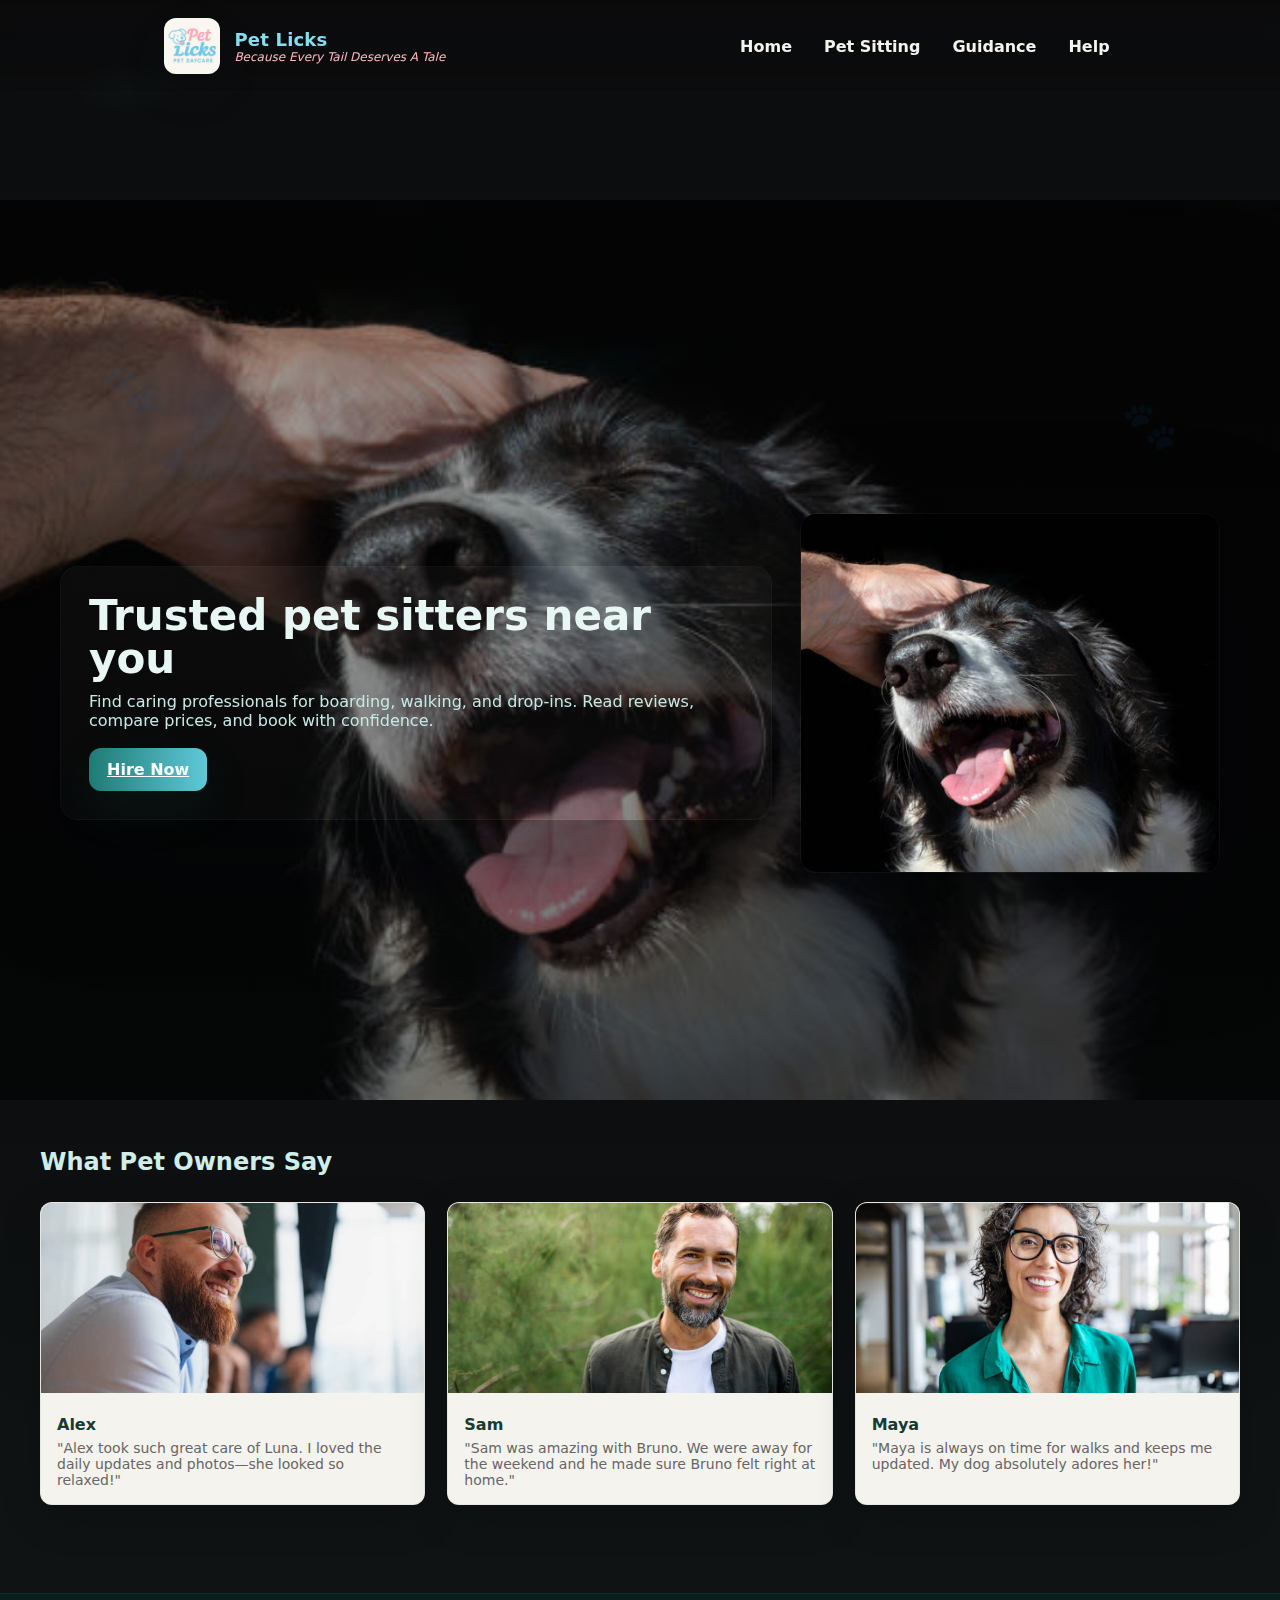
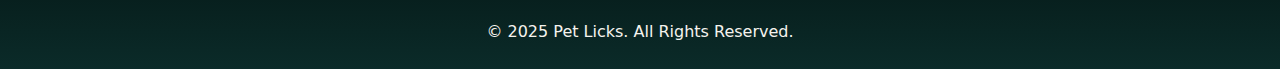
<file: index.html>
<!DOCTYPE html>
<html lang="en">
  <head>
    <meta charset="utf-8" />
    <meta name="viewport" content="width=device-width,initial-scale=1" />
    <title>Pet Licks - Home</title>
    <link rel="stylesheet" href="style.css" />
  </head>
  <body>
    <header class="site-header">
      <div class="brand container">
        <div class="logo floating">
          <img src="Assets/logo.jpg" alt="Pet Licks logo" />
        </div>
        <div>
          <div class="site-name">Pet Licks</div>
          <div class="tagline">Because Every Tail Deserves A Tale</div>
        </div>
      </div>

      <nav class="main-nav container" aria-label="Main navigation">
        <a href="index.html">Home</a>
        <a href="petsitting.html">Pet Sitting</a>
        <a href="guidance.html">Guidance</a>
        <a href="help.html">Help</a>
        
      </nav>
    </header>

    <main>
      <section class="hero" style="background-image: url('Assets/dog1.jpg')">
        <div class="hero-inner container">
          <div class="hero-panel">
            <h1 class="hero-title">Trusted pet sitters near you</h1>
            <p class="hero-sub">
              Find caring professionals for boarding, walking, and drop-ins.
              Read reviews, compare prices, and book with confidence.
            </p>
            <a href="hire.html" class="btn glow">Hire Now</a>
          </div>

          <div class="hero-visual">
            <img
              src="Assets/dog1.jpg"
              alt="Happy dog"
              style="
                width: 100%;
                height: 100%;
                object-fit: cover;
                display: block;
              "
            />
          </div>
        </div>

        <div class="paw p1">🐾</div>
        <div class="paw p2">🐾</div>
      </section>

      <section class="container" style="padding: 48px 0">
        <h2 style="color: #cfeeea; margin-bottom: 16px">What Pet Owners Say</h2>
        <div class="cards">
          <article class="card">
            <img src="Assets/man1.jpg" alt="Alex and pet" />
            <div class="card-body">
              <h4>Alex</h4>
              <p>
                "Alex took such great care of Luna. I loved the daily updates
                and photos—she looked so relaxed!"
              </p>
            </div>
          </article>

          <article class="card">
            <img src="Assets/man2.jpg" alt="Sam and pet" />
            <div class="card-body">
              <h4>Sam</h4>
              <p>
                "Sam was amazing with Bruno. We were away for the weekend and he
                made sure Bruno felt right at home."
              </p>
            </div>
          </article>

          <article class="card">
            <img src="Assets/women.jpg" alt="Maya and pet" />
            <div class="card-body">
              <h4>Maya</h4>
              <p>
                "Maya is always on time for walks and keeps me updated. My dog
                absolutely adores her!"
              </p>
            </div>
          </article>
        </div>
      </section>
    </main>

    <footer>
      <div class="container">
        <p>&copy; 2025 Pet Licks. All Rights Reserved.</p>
      </div>
    </footer>
  </body>
</html>
</file>
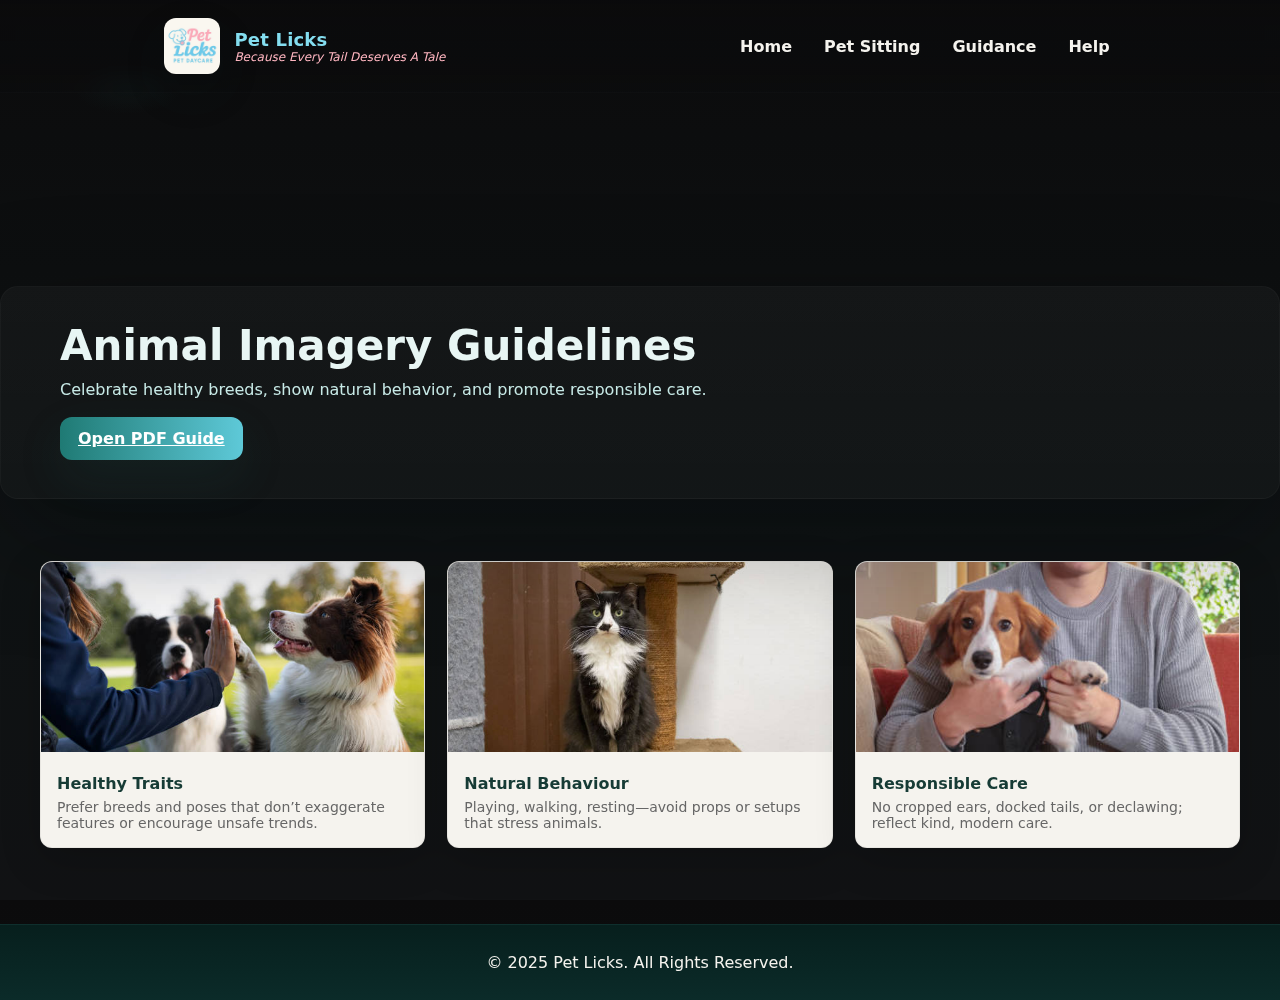
<file: guidance.html>
<!DOCTYPE html>
<html lang="en">
  <head>
    <meta charset="utf-8" />
    <meta name="viewport" content="width=device-width,initial-scale=1" />
    <title>Pet Licks - Guidance</title>
    <link rel="stylesheet" href="style.css" />
  </head>
  <body>
    <header class="site-header">
      <div class="brand container">
        <div class="logo floating">
          <img src="Assets/logo.jpg" alt="logo" />
        </div>
        <div>
          <div class="site-name">Pet Licks</div>
          <div class="tagline">Because Every Tail Deserves A Tale</div>
        </div>
      </div>

      <nav class="main-nav container">
        <a href="index.html">Home</a>
        <a href="petsitting.html">Pet Sitting</a>
        <a href="guidance.html">Guidance</a>
        <a href="help.html">Help</a>
      </nav>
    </header>

    <main>
      <section class="hero-panel" style="margin-top: 86px; padding: 38px 20px">
        <div class="container">
          <h2 class="hero-title" style="color: #e8f6f4">
            Animal Imagery Guidelines
          </h2>
          <p class="hero-sub" style="color: #c7e9e6">
            Celebrate healthy breeds, show natural behavior, and promote
            responsible care.
          </p>
          <p style="margin-top: 14px">
            <a class="btn" href="pdfs/guide.pdf" target="_blank"
              >Open PDF Guide</a
            >
          </p>
        </div>
      </section>

      <section class="container" style="padding: 36px 0">
        <div class="cards">
          <article class="card">
            <img src="Assets/dog2.jpg" alt="Healthy traits" />
            <div class="card-body">
              <h4>Healthy Traits</h4>
              <p>
                Prefer breeds and poses that don’t exaggerate features or
                encourage unsafe trends.
              </p>
            </div>
          </article>

          <article class="card">
            <img src="Assets/cat1.jpg" alt="Natural behavior" />
            <div class="card-body">
              <h4>Natural Behaviour</h4>
              <p>
                Playing, walking, resting—avoid props or setups that stress
                animals.
              </p>
            </div>
          </article>

          <article class="card">
            <img src="Assets/dog3.jpg" alt="Responsible care" />
            <div class="card-body">
              <h4>Responsible Care</h4>
              <p>
                No cropped ears, docked tails, or declawing; reflect kind,
                modern care.
              </p>
            </div>
          </article>
        </div>
      </section>
    </main>

    <footer>
      <div class="container">
        <p>&copy; 2025 Pet Licks. All Rights Reserved.</p>
      </div>
    </footer>
  </body>
</html>
</file>
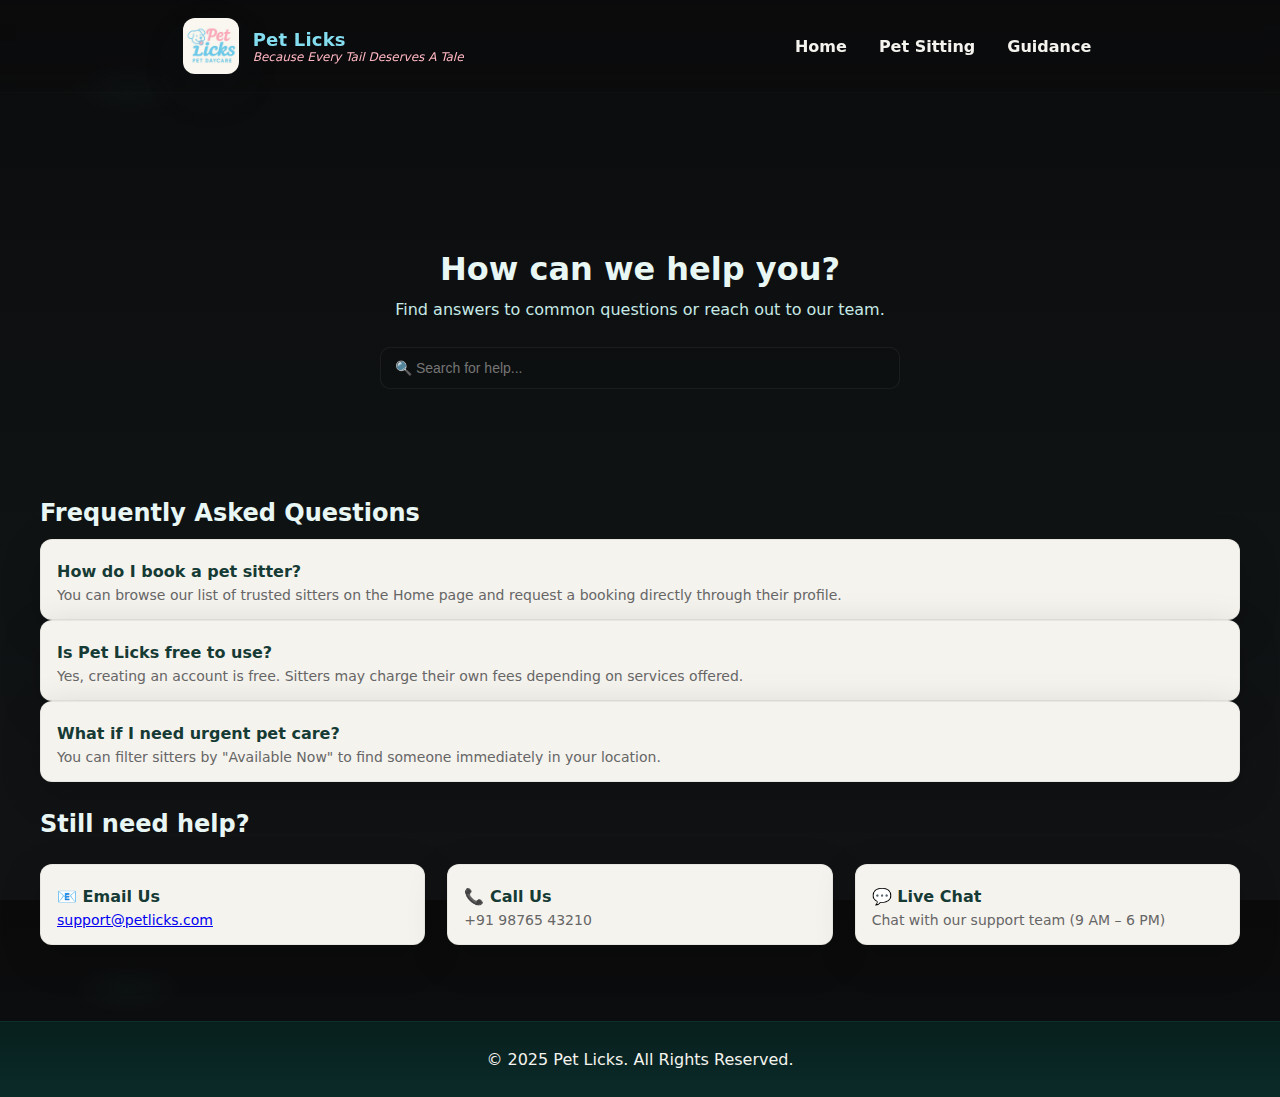
<file: help.html>
<!DOCTYPE html>
<html lang="en">
  <head>
    <meta charset="utf-8" />
    <meta name="viewport" content="width=device-width,initial-scale=1" />
    <title>Pet Licks - Help Center</title>
    <link rel="stylesheet" href="style.css" />

    <style>
      /* Fix for header overlap */
      body {
        padding-top: 86px;
      }
      
      /* Remove the inline margin from help-hero */
      .help-hero {
        margin-top: 0 !important;
      }
    </style>
  </head>
  
  <body>
    <header class="site-header">
      <div class="brand container">
        <div class="logo floating">
          <img src="Assets/logo.jpg" alt="logo" />
        </div>
        <div>
          <div class="site-name">Pet Licks</div>
          <div class="tagline">Because Every Tail Deserves A Tale</div>
        </div>
      </div>
      <nav class="main-nav container">
        <a href="index.html">Home</a><a href="petsitting.html">Pet Sitting</a
        ><a href="guidance.html">Guidance</a>
      </nav>
    </header>

    <main>
      <section
        class="help-hero"
        style="margin-top: 86px; padding: 64px 20px; text-align: center"
      >
        <div class="container">
          <h1 style="color: #e8f6f4; margin-bottom: 12px">
            How can we help you?
          </h1>
          <p style="color: #c7e9e6; margin-bottom: 18px">
            Find answers to common questions or reach out to our team.
          </p>
          <div style="margin-top: 16px">
            <input
              type="text"
              class="input"
              placeholder="🔍 Search for help..."
              style="width: 60%; max-width: 520px"
            />
          </div>
        </div>
      </section>

      <section class="container" style="padding: 36px 0">
        <h2 style="color: #e8f6f4; margin-bottom: 12px">
          Frequently Asked Questions
        </h2>
        <div class="card-grid">
          <div class="card">
            <div class="card-body">
              <h4>How do I book a pet sitter?</h4>
              <p>
                You can browse our list of trusted sitters on the Home page and
                request a booking directly through their profile.
              </p>
            </div>
          </div>

          <div class="card">
            <div class="card-body">
              <h4>Is Pet Licks free to use?</h4>
              <p>
                Yes, creating an account is free. Sitters may charge their own
                fees depending on services offered.
              </p>
            </div>
          </div>

          <div class="card">
            <div class="card-body">
              <h4>What if I need urgent pet care?</h4>
              <p>
                You can filter sitters by "Available Now" to find someone
                immediately in your location.
              </p>
            </div>
          </div>
        </div>

        <section style="margin-top: 28px">
          <h2 style="color: #e8f6f4; margin-bottom: 12px">Still need help?</h2>
          <div class="cards">
            <div class="card">
              <div class="card-body">
                <h4>📧 Email Us</h4>
                <p>
                  <a href="mailto:support@petlicks.com">support@petlicks.com</a>
                </p>
              </div>
            </div>
            <div class="card">
              <div class="card-body">
                <h4>📞 Call Us</h4>
                <p>+91 98765 43210</p>
              </div>
            </div>
            <div class="card">
              <div class="card-body">
                <h4>💬 Live Chat</h4>
                <p>Chat with our support team (9 AM – 6 PM)</p>
              </div>
            </div>
          </div>
        </section>
      </section>
    </main>

    <footer>
      <div class="container">
        <p>&copy; 2025 Pet Licks. All Rights Reserved.</p>
      </div>
    </footer>
  </body>
</html>
</file>
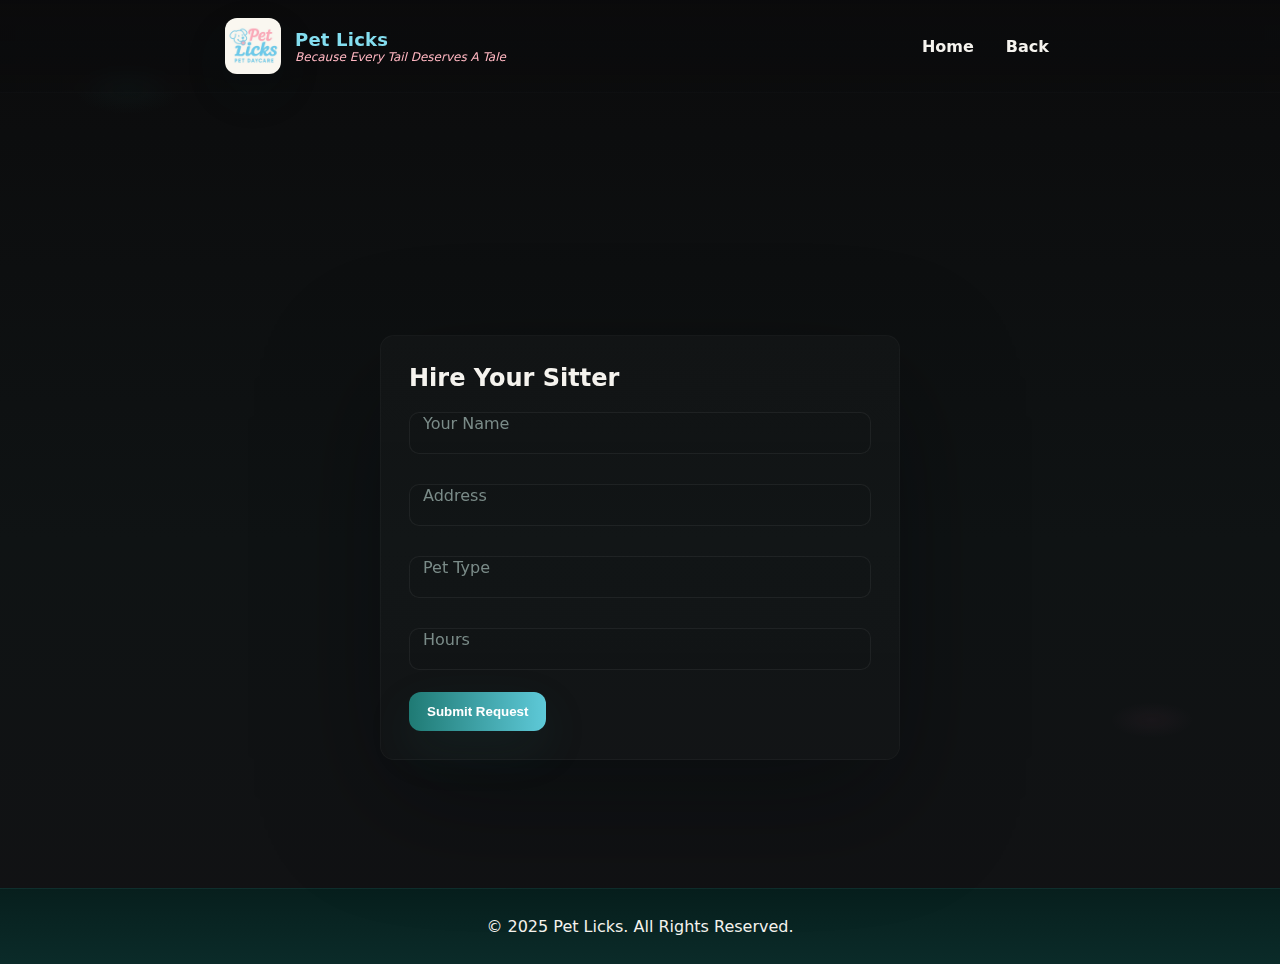
<file: hire-form.html>
<!DOCTYPE html>
<html lang="en">
  <head>
    <meta charset="utf-8" />
    <meta name="viewport" content="width=device-width,initial-scale=1" />
    <title>Hire Sitter - Pet Licks</title>
    <link rel="stylesheet" href="style.css" />
  </head>
  <body>
    <header class="site-header">
      <div class="brand container">
        <div class="logo floating">
          <img src="Assets/logo.jpg" alt="logo" />
        </div>
        <div>
          <div class="site-name">Pet Licks</div>
          <div class="tagline">Because Every Tail Deserves A Tale</div>
        </div>
      </div>
      <nav class="main-nav container">
        <a href="index.html">Home</a><a href="hire.html">Back</a>
      </nav>
    </header>

    <main>
      <section class="form-container" style="padding-top: 86px">
        <div class="form-box">
          <h2>Hire Your Sitter</h2>
          <form action="thank-you.html" method="get" novalidate>
            <div class="label-wrap">
              <input
                class="input"
                name="name"
                type="text"
                placeholder=" "
                required
              /><label class="label">Your Name</label>
            </div>
            <div class="label-wrap">
              <input
                class="input"
                name="address"
                type="text"
                placeholder=" "
                required
              /><label class="label">Address</label>
            </div>
            <div class="label-wrap">
              <input
                class="input"
                name="pet"
                type="text"
                placeholder=" "
                required
              /><label class="label">Pet Type</label>
            </div>
            <div class="label-wrap">
              <input
                class="input"
                name="hours"
                type="number"
                placeholder=" "
                required
              /><label class="label">Hours</label>
            </div>
            <div style="margin-top: 12px">
              <button class="btn" type="submit">Submit Request</button>
            </div>
          </form>
        </div>
      </section>
    </main>

    <footer>
      <div class="container">
        <p>&copy; 2025 Pet Licks. All Rights Reserved.</p>
      </div>
    </footer>
  </body>
</html>
</file>
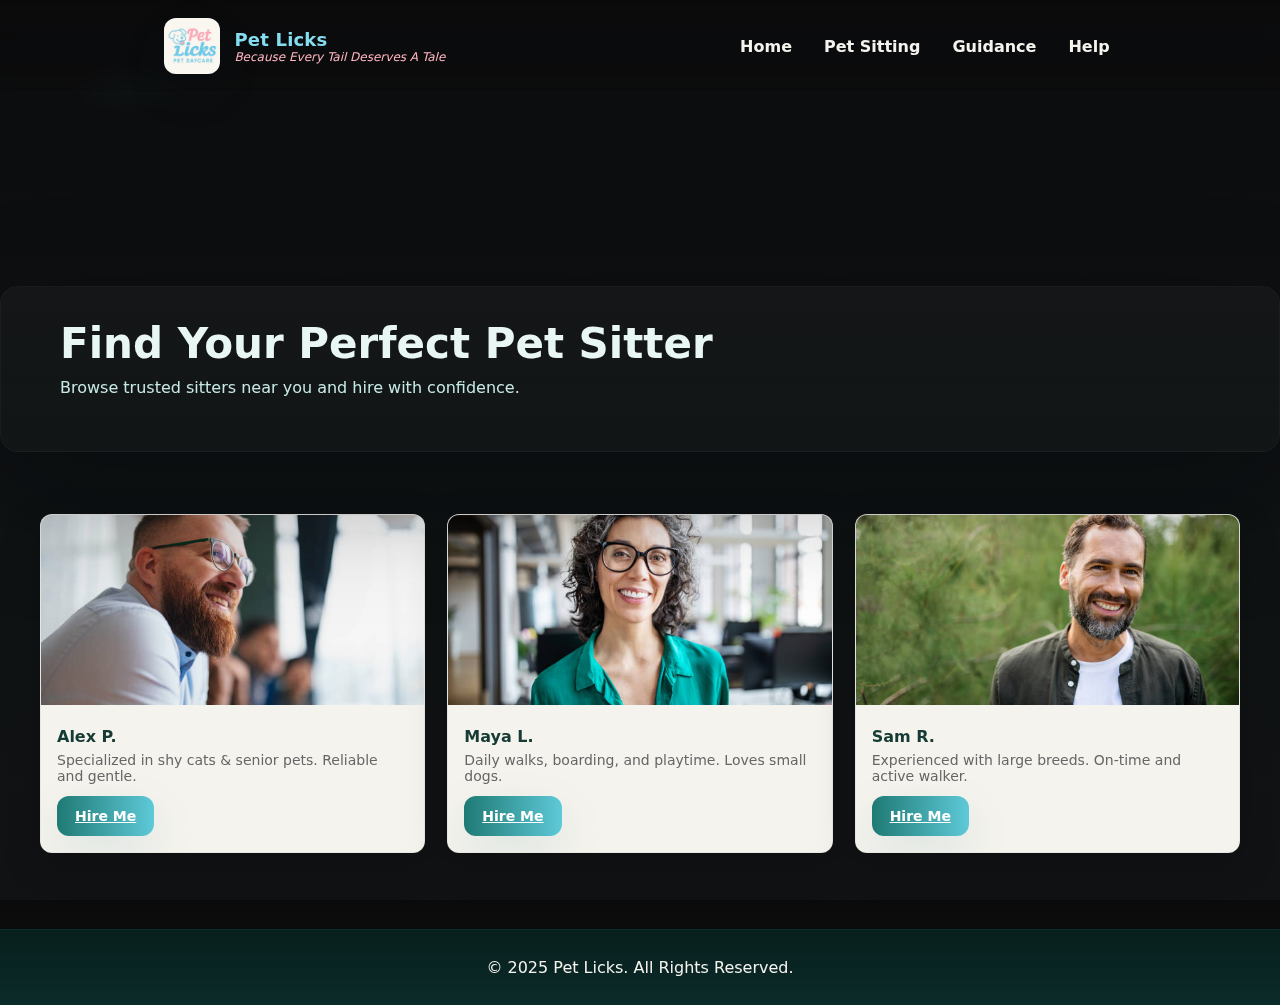
<file: hire.html>
<!DOCTYPE html>
<html lang="en">
  <head>
    <meta charset="utf-8" />
    <meta name="viewport" content="width=device-width,initial-scale=1" />
    <title>Pet Licks - Hire a Sitter</title>
    <link rel="stylesheet" href="style.css" />
  </head>
  <body>
    <header class="site-header">
      <div class="brand container">
        <div class="logo floating">
          <img src="Assets/logo.jpg" alt="logo" />
        </div>
        <div>
          <div class="site-name">Pet Licks</div>
          <div class="tagline">Because Every Tail Deserves A Tale</div>
        </div>
      </div>

      <nav class="main-nav container">
        <a href="index.html">Home</a>
        <a href="petsitting.html">Pet Sitting</a>
        <a href="guidance.html">Guidance</a>
        <a href="help.html">Help</a>
      </nav>
    </header>

    <main>
      <section class="hero-panel" style="margin-top: 86px; padding: 36px 20px">
        <div class="container">
          <h2 class="hero-title" style="color: #e8f6f4">
            Find Your Perfect Pet Sitter
          </h2>
          <p class="hero-sub" style="color: #c7e9e6">
            Browse trusted sitters near you and hire with confidence.
          </p>
        </div>
      </section>

      <section class="container" style="padding: 36px 0">
        <div class="cards">
          <article class="card">
            <img src="Assets/man1.jpg" alt="Alex sitter" />
            <div class="card-body">
              <h4>Alex P.</h4>
              <p>Specialized in shy cats & senior pets. Reliable and gentle.</p>
              <p style="margin-top: 12px">
                <a class="btn" href="hire-form.html?sitter=Alex">Hire Me</a>
              </p>
            </div>
          </article>

          <article class="card">
            <img src="Assets/women.jpg" alt="Maya sitter" />
            <div class="card-body">
              <h4>Maya L.</h4>
              <p>Daily walks, boarding, and playtime. Loves small dogs.</p>
              <p style="margin-top: 12px">
                <a class="btn" href="hire-form.html?sitter=Maya">Hire Me</a>
              </p>
            </div>
          </article>

          <article class="card">
            <img src="Assets/man2.jpg" alt="Sam sitter" />
            <div class="card-body">
              <h4>Sam R.</h4>
              <p>Experienced with large breeds. On-time and active walker.</p>
              <p style="margin-top: 12px">
                <a class="btn" href="hire-form.html?sitter=Sam">Hire Me</a>
              </p>
            </div>
          </article>
        </div>
      </section>
    </main>

    <footer>
      <div class="container">
        <p>&copy; 2025 Pet Licks. All Rights Reserved.</p>
      </div>
    </footer>
  </body>
</html>
</file>
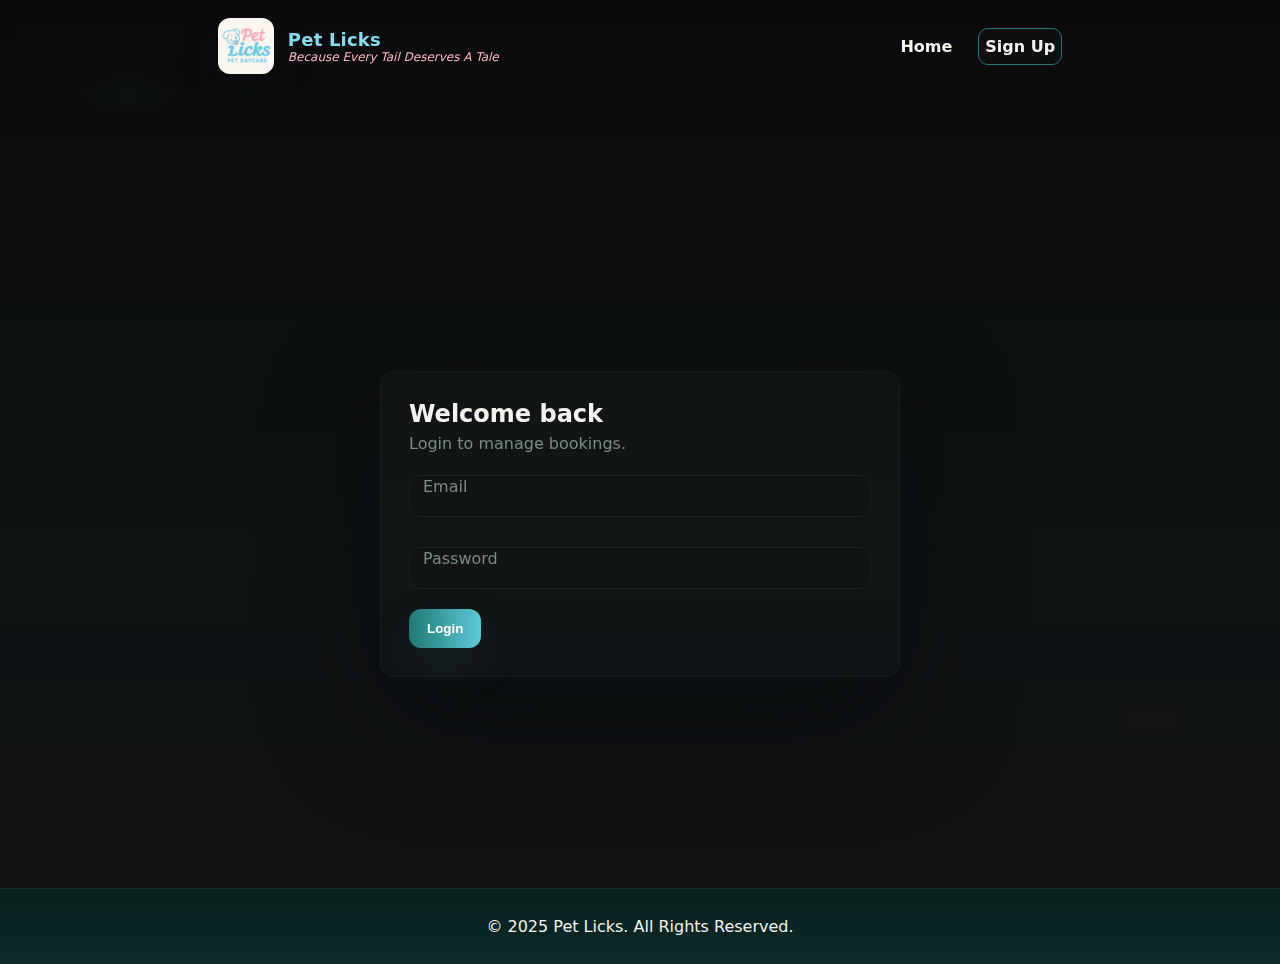
<file: login.html>
<!DOCTYPE html>
<html lang="en">
  <head>
    <meta charset="utf-8" />
    <meta name="viewport" content="width=device-width,initial-scale=1" />
    <title>Pet Licks - Login</title>
    <link rel="stylesheet" href="style.css" />
  </head>
  <body>
    <header class="site-header">
      <div class="brand container">
        <div class="logo floating">
          <img src="Assets/logo.jpg" alt="logo" />
        </div>
        <div>
          <div class="site-name">Pet Licks</div>
          <div class="tagline">Because Every Tail Deserves A Tale</div>
        </div>
      </div>

      <nav class="main-nav container">
        <a href="index.html">Home</a>
        <a href="signup.html" class="btn-nav">Sign Up</a>
      </nav>
    </header>

    <main>
      <section class="form-container">
        <div class="form-box">
          <h2>Welcome back</h2>
          <p style="color: var(--muted); margin-bottom: 12px">
            Login to manage bookings.
          </p>

          <form action="index.html" method="get" novalidate>
            <div class="label-wrap">
              <input
                class="input"
                name="email"
                type="email"
                placeholder=" "
                required
              /><label class="label">Email</label>
            </div>
            <div class="label-wrap">
              <input
                class="input"
                name="password"
                type="password"
                placeholder=" "
                required
              /><label class="label">Password</label>
            </div>
            <button class="btn" type="submit">Login</button>
          </form>
        </div>
      </section>
    </main>

    <footer>
      <div class="container">
        <p>&copy; 2025 Pet Licks. All Rights Reserved.</p>
      </div>
    </footer>
  </body>
</html>
</file>
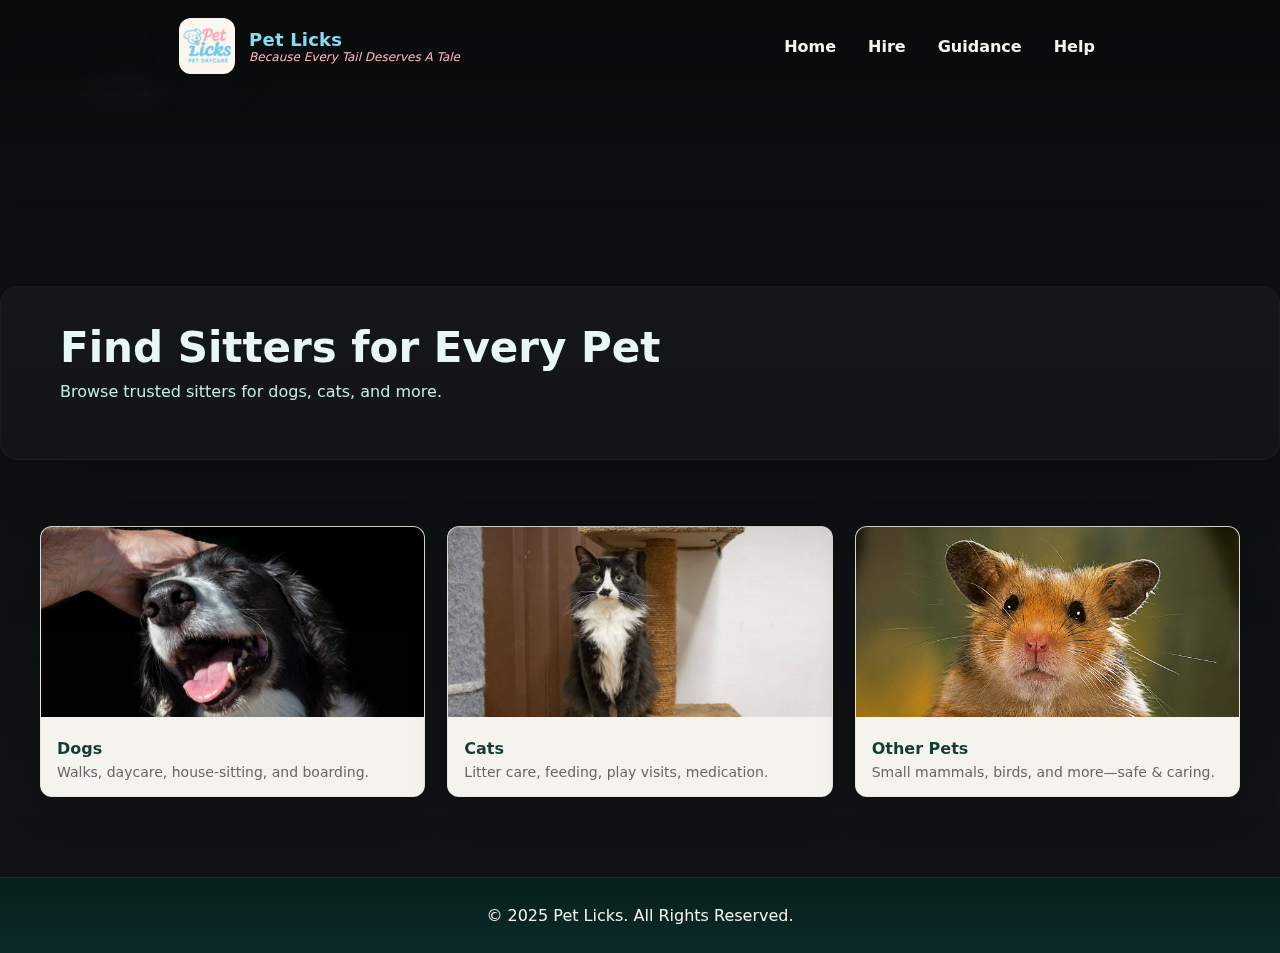
<file: petsitting.html>
<!DOCTYPE html>
<html lang="en">
  <head>
    <meta charset="utf-8" />
    <meta name="viewport" content="width=device-width,initial-scale=1" />
    <title>Pet Licks - Pet Sitting</title>
    <link rel="stylesheet" href="style.css" />
  </head>
  <body>
    <header class="site-header">
      <div class="brand container">
        <div class="logo floating">
          <img src="Assets/logo.jpg" alt="logo" />
        </div>
        <div>
          <div class="site-name">Pet Licks</div>
          <div class="tagline">Because Every Tail Deserves A Tale</div>
        </div>
      </div>

      <nav class="main-nav container">
        <a href="index.html">Home</a>
        <a href="hire.html">Hire</a>
        <a href="guidance.html">Guidance</a>
        <a href="help.html">Help</a>
      </nav>
    </header>

    <main>
      <section class="hero-panel" style="margin-top: 86px; padding: 40px 20px">
        <div class="container">
          <h2 class="hero-title" style="color: #e8f6f4">
            Find Sitters for Every Pet
          </h2>
          <p class="hero-sub" style="color: #c7e9e6">
            Browse trusted sitters for dogs, cats, and more.
          </p>
        </div>
      </section>

      <section class="container" style="padding: 40px 0">
        <div class="cards">
          <article class="card">
            <img src="Assets/dog1.jpg" alt="Dogs" />
            <div class="card-body">
              <h4>Dogs</h4>
              <p>Walks, daycare, house-sitting, and boarding.</p>
            </div>
          </article>

          <article class="card">
            <img src="Assets/cat1.jpg" alt="Cats" />
            <div class="card-body">
              <h4>Cats</h4>
              <p>Litter care, feeding, play visits, medication.</p>
            </div>
          </article>

          <article class="card">
            <img src="Assets/hamster.jpg" alt="Other pets" />
            <div class="card-body">
              <h4>Other Pets</h4>
              <p>Small mammals, birds, and more—safe & caring.</p>
            </div>
          </article>
        </div>
      </section>
    </main>

    <footer>
      <div class="container">
        <p>&copy; 2025 Pet Licks. All Rights Reserved.</p>
      </div>
    </footer>
  </body>
</html>
</file>
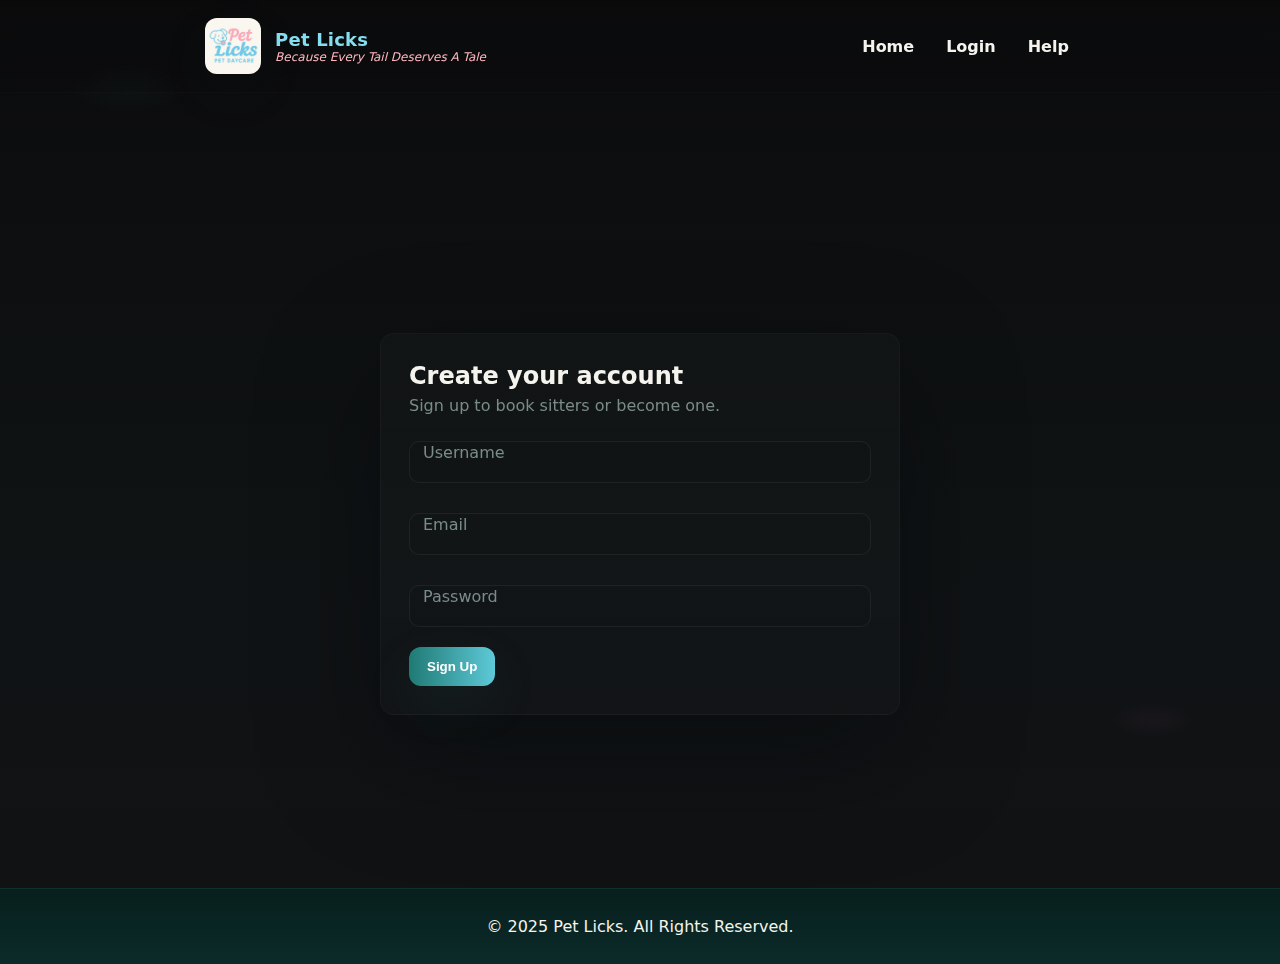
<file: signup.html>
<!DOCTYPE html>
<html lang="en">
  <head>
    <meta charset="utf-8" />
    <meta name="viewport" content="width=device-width,initial-scale=1" />
    <title>Pet Licks - Sign Up</title>
    <link rel="stylesheet" href="style.css" />
  </head>
  <body>
    <header class="site-header">
      <div class="brand container">
        <div class="logo floating">
          <img src="Assets/logo.jpg" alt="logo" />
        </div>
        <div>
          <div class="site-name">Pet Licks</div>
          <div class="tagline">Because Every Tail Deserves A Tale</div>
        </div>
      </div>

      <nav class="main-nav container">
        <a href="index.html">Home</a>
        <a href="login.html">Login</a>
        <a href="help.html">Help</a>
      </nav>
    </header>

    <main>
      <section class="form-container">
        <div class="form-box">
          <h2>Create your account</h2>
          <p style="color: var(--muted); margin-bottom: 16px">
            Sign up to book sitters or become one.
          </p>

          <form action="thank-you.html" method="post" novalidate>
            <div class="label-wrap">
              <input
                class="input"
                name="username"
                type="text"
                placeholder=" "
                required
              />
              <label class="label">Username</label>
            </div>

            <div class="label-wrap">
              <input
                class="input"
                name="email"
                type="email"
                placeholder=" "
                required
              />
              <label class="label">Email</label>
            </div>

            <div class="label-wrap">
              <input
                class="input"
                name="password"
                type="password"
                placeholder=" "
                required
              />
              <label class="label">Password</label>
            </div>

            <button class="btn glow" type="submit">Sign Up</button>
          </form>
        </div>
      </section>
    </main>

    <footer>
      <div class="container">
        <p>&copy; 2025 Pet Licks. All Rights Reserved.</p>
      </div>
    </footer>
  </body>
</html>
</file>
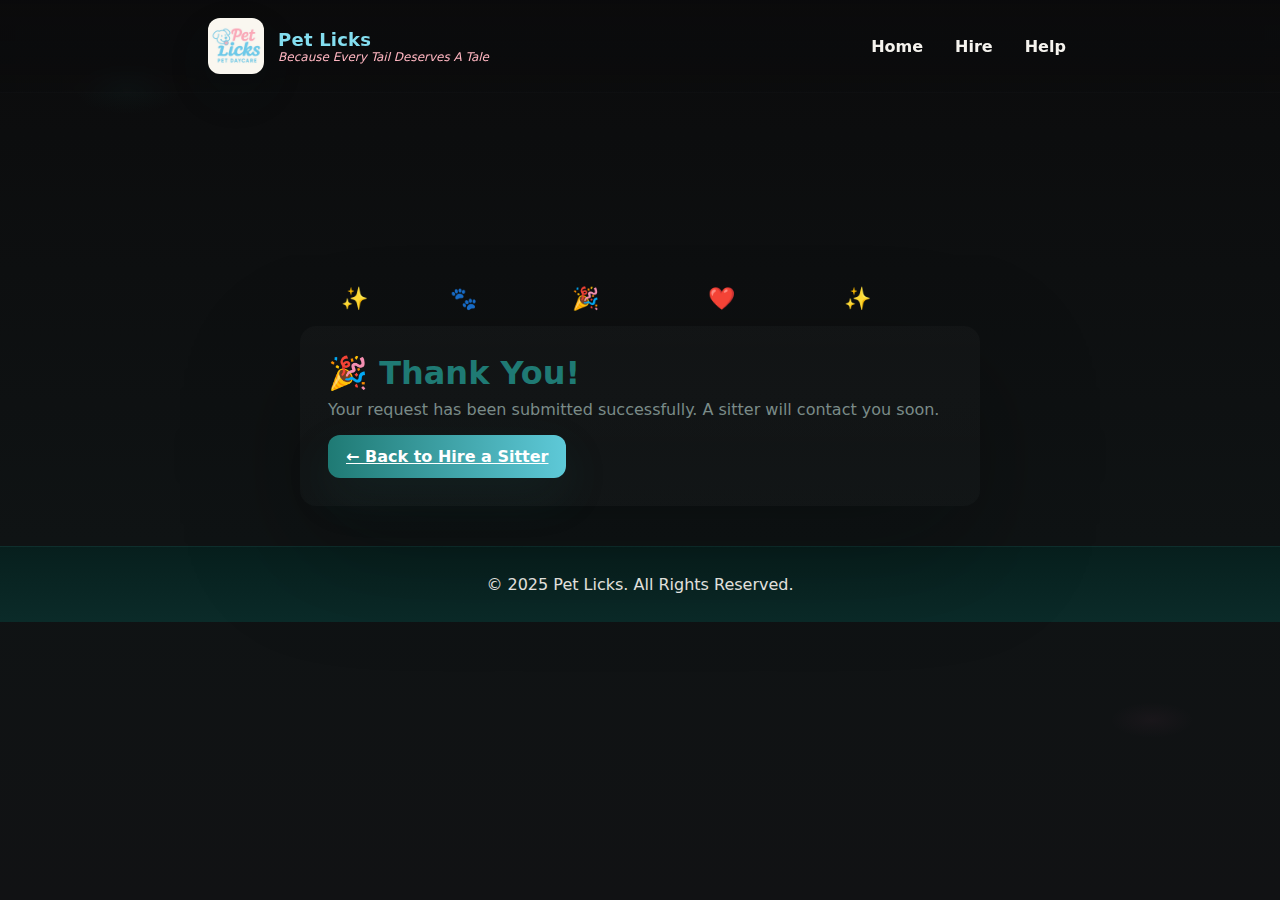
<file: thank-you.html>
<!DOCTYPE html>
<html lang="en">
  <head>
    <meta charset="utf-8" />
    <meta name="viewport" content="width=device-width,initial-scale=1" />
    <title>Thank You - Pet Licks</title>
    <link rel="stylesheet" href="style.css" />
  </head>
  <body>
    <header class="site-header">
      <div class="brand container">
        <div class="logo floating">
          <img src="Assets/logo.jpg" alt="logo" />
        </div>
        <div>
          <div class="site-name">Pet Licks</div>
          <div class="tagline">Because Every Tail Deserves A Tale</div>
        </div>
      </div>
      <nav class="main-nav container">
        <a href="index.html">Home</a><a href="hire.html">Hire</a
        ><a href="help.html">Help</a>
      </nav>
    </header>

    <main>
      <section style="padding-top: 86px">
        <div class="thankyou-box container">
          <h1 style="color: var(--teal); margin-bottom: 8px">🎉 Thank You!</h1>
          <p style="color: var(--muted); margin-bottom: 16px">
            Your request has been submitted successfully. A sitter will contact
            you soon.
          </p>
          <p><a class="btn" href="hire.html">← Back to Hire a Sitter</a></p>

          <div class="confetti-piece c1">✨</div>
          <div class="confetti-piece c2">🐾</div>
          <div class="confetti-piece c3">🎉</div>
          <div class="confetti-piece c4">❤️</div>
          <div class="confetti-piece c5">✨</div>
        </div>
      </section>
    </main>

    <footer>
      <div class="container">
        <p>&copy; 2025 Pet Licks. All Rights Reserved.</p>
      </div>
    </footer>
  </body>
</html>
</file>
<file: style.css>
/* Pet Licks — Cinematic 3D Styles
   Inspired by Imagerie-Films.fr
   Pure CSS — no JS required (but JS can add cursor parallax if you want later)
*/
/* Fix for header overlap */
body {
  padding-top: 100px; /* Adjust based on your header height */
}

/* Alternatively, if you want more control: */
main {
  padding-top: 100px;
}

/* Remove any margin-top from the help-hero section */
.help-hero {
  margin-top: 0 !important;
}
:root {
  --deep: #0d0d0f;
  --cream: #f5f3ee;
  --teal: #1f7a74;
  --pink: #ffb6c1;
  --muted: #7a8b88;
  --maxw: 1200px;
  --pad: 20px;
}

* {
  margin: 0;
  padding: 0;
  box-sizing: border-box;
}
html,
body {
  height: 100%;
}
body {
  font-family: "Inter", "Montserrat", system-ui, -apple-system, "Segoe UI",
    Roboto, Arial;
  color: var(--cream);
  background: radial-gradient(
      900px 400px at 10% 10%,
      rgba(31, 122, 116, 0.06),
      transparent 6%
    ),
    radial-gradient(
      700px 300px at 90% 80%,
      rgba(255, 120, 182, 0.04),
      transparent 6%
    ),
    linear-gradient(180deg, #0b0b0c 0%, #0f1314 60%, #111214 100%);
  -webkit-font-smoothing: antialiased;
  -moz-osx-font-smoothing: grayscale;
  overflow-x: hidden;
  perspective: 1400px;
}

/* container */
.container {
  max-width: var(--maxw);
  margin: 0 auto;
  padding: 0 var(--pad);
}

/* -----------------
   Header / Nav
   ----------------- */
.site-header {
  position: fixed;
  top: 0;
  left: 0;
  right: 0;
  display: flex;
  justify-content: space-between;
  align-items: center;
  padding: 18px var(--pad);
  z-index: 110;
  background: linear-gradient(
    180deg,
    rgba(10, 10, 12, 0.28),
    rgba(10, 10, 12, 0.14)
  );
  backdrop-filter: blur(6px);
  border-bottom: 1px solid rgba(255, 255, 255, 0.02);
}
.brand {
  display: flex;
  align-items: center;
  gap: 14px;
}
.logo {
  width: 56px;
  height: 56px;
  border-radius: 12px;
  overflow: hidden;
  box-shadow: 0 18px 60px rgba(31, 122, 116, 0.06);
  transform-style: preserve-3d;
}
.logo img {
  width: 100%;
  height: 100%;
  object-fit: cover;
  display: block;
}
.logo.floating {
  animation: floatSlow 6s ease-in-out infinite;
}
@keyframes floatSlow {
  0% {
    transform: translateY(0);
  }
  50% {
    transform: translateY(-8px);
  }
  100% {
    transform: translateY(0);
  }
}

.site-name {
  font-weight: 800;
  color: #84def0;
  font-size: 18px;
  letter-spacing: 0.2px;
}
.tagline {
  font-size: 12px;
  color: var(--pink);
  font-style: italic;
}

.main-nav {
  display: flex;
  gap: 20px;
  align-items: center;
}
.main-nav a {
  color: var(--cream);
  text-decoration: none;
  font-weight: 600;
  padding: 8px 6px;
  position: relative;
  transition: transform 0.25s ease, color 0.2s;
}
.main-nav a::after {
  content: "";
  position: absolute;
  left: 8px;
  right: 8px;
  bottom: -6px;
  height: 3px;
  background: linear-gradient(90deg, var(--pink), var(--teal));
  transform: scaleX(0);
  transform-origin: left;
  transition: transform 0.28s ease;
  opacity: 0.95;
  border-radius: 3px;
}
.main-nav a:hover {
  transform: translateY(-3px);
  color: var(--teal);
}
.main-nav a:hover::after {
  transform: scaleX(1);
}

/* small nav button */
.btn-nav {
  padding: 8px 14px;
  border-radius: 10px;
  border: 1px solid var(--teal);
  background: rgba(255, 255, 255, 0.02);
  color: var(--teal);
  font-weight: 700;
}
.btn-nav:hover {
  transform: translateY(-6px);
  box-shadow: 0 22px 60px rgba(31, 122, 116, 0.06);
}

/* -----------------
   Hero (full viewport)
   ----------------- */
.hero {
  position: relative;
  height: 100vh;
  display: flex;
  align-items: center;
  overflow: hidden;
  padding-top: 86px;
  background-position: center center;
  background-size: cover;
}

/* You set hero bg via inline style or CSS per page (we use inline background images in pages) */
.hero::after {
  content: "";
  position: absolute;
  inset: 0;
  background: linear-gradient(
    180deg,
    rgba(8, 9, 10, 0.35),
    rgba(8, 9, 10, 0.55)
  );
  pointer-events: none;
  z-index: 1;
}

.hero-inner {
  position: relative;
  z-index: 2;
  width: 100%;
  max-width: 1200px;
  margin: 0 auto;
  padding: 60px var(--pad);
  display: grid;
  grid-template-columns: 1fr 420px;
  gap: 28px;
  align-items: center;
}
@media (max-width: 980px) {
  .hero-inner {
    grid-template-columns: 1fr;
    padding: 30px var(--pad);
  }
}

.hero-panel {
  background: linear-gradient(
    180deg,
    rgba(255, 255, 255, 0.03),
    rgba(255, 255, 255, 0.02)
  );
  border-radius: 18px;
  padding: 28px;
  color: var(--cream);
  box-shadow: 0 40px 120px rgba(2, 6, 8, 0.35);
  border: 1px solid rgba(255, 255, 255, 0.03);
  transform-style: preserve-3d;
  animation: panelIn 0.9s cubic-bezier(0.2, 0.9, 0.3, 1) both;
}
@keyframes panelIn {
  from {
    transform: translateY(18px) translateZ(-10px);
    opacity: 0;
  }
  to {
    transform: translateY(0) translateZ(0);
    opacity: 1;
  }
}

.hero-title {
  font-size: 42px;
  line-height: 1.02;
  color: #e8f6f4;
  margin-bottom: 12px;
  transform: translateZ(60px);
}
.hero-sub {
  color: #c7e9e6;
  margin-bottom: 18px;
  transform: translateZ(40px);
}

.hero-visual {
  border-radius: 16px;
  height: 360px;
  overflow: hidden;
  box-shadow: 0 40px 120px rgba(2, 6, 8, 0.4);
  transform: translateZ(20px);
  border: 1px solid rgba(255, 255, 255, 0.03);
}

/* decorative paw floating */
.paw {
  position: absolute;
  font-size: 46px;
  opacity: 0.12;
  transform-origin: center;
  z-index: 1;
}
.paw.p1 {
  left: 8%;
  top: 18%;
  animation: pawFloat 9s ease-in-out infinite;
}
.paw.p2 {
  right: 8%;
  top: 22%;
  animation: pawFloat 10s ease-in-out infinite;
  animation-delay: 1.2s;
}
@keyframes pawFloat {
  0% {
    transform: translateY(0) rotate(0);
  }
  50% {
    transform: translateY(-20px) rotate(6deg);
  }
  100% {
    transform: translateY(0) rotate(0);
  }
}

/* -----------------
   Cards grid
   ----------------- */
.cards {
  display: grid;
  grid-template-columns: repeat(auto-fit, minmax(260px, 1fr));
  gap: 22px;
  margin-top: 26px;
}
.card {
  background: var(--cream);
  color: var(--deep);
  border-radius: 12px;
  overflow: hidden;
  padding: 0;
  transition: transform 0.36s cubic-bezier(0.2, 0.9, 0.3, 1), box-shadow 0.36s;
  box-shadow: 0 12px 40px rgba(0, 0, 0, 0.18);
  border: 1px solid rgba(0, 0, 0, 0.05);
}
.card img {
  width: 100%;
  height: 190px;
  object-fit: cover;
  display: block;
}
.card .card-body {
  padding: 16px;
  text-align: left;
}
.card h4 {
  margin: 6px 0;
  color: #163b35;
}
.card p {
  color: #666;
  font-size: 14px;
  margin: 0;
}

/* 3D hover */
.card:hover {
  transform: translateY(-12px) rotateX(6deg) rotateY(-6deg) scale(1.02);
  box-shadow: 0 36px 120px rgba(0, 0, 0, 0.24);
}

/* -----------------
   Forms (floating glass)
   ----------------- */
.form-container {
  display: flex;
  align-items: center;
  justify-content: center;
  min-height: 72vh;
  padding: 40px var(--pad);
}
.form-box {
  width: 520px;
  max-width: 94vw;
  padding: 28px;
  border-radius: 14px;
  background: linear-gradient(
    180deg,
    rgba(255, 255, 255, 0.02),
    rgba(255, 255, 255, 0.01)
  );
  border: 1px solid rgba(255, 255, 255, 0.03);
  box-shadow: 0 40px 120px rgba(2, 6, 8, 0.36);
  transform-style: preserve-3d;
  animation: floatSoft 6.6s ease-in-out infinite;
}
@keyframes floatSoft {
  0% {
    transform: translateY(0);
  }
  50% {
    transform: translateY(-8px);
  }
  100% {
    transform: translateY(0);
  }
}
.form-box h2 {
  color: var(--cream);
  margin-bottom: 6px;
}
.form-box p {
  color: var(--muted);
  margin-bottom: 12px;
}

/* inputs */
.input {
  width: 100%;
  padding: 12px 14px;
  border-radius: 10px;
  border: 1px solid rgba(255, 255, 255, 0.06);
  background: rgba(12, 13, 14, 0.02);
  color: var(--cream);
  margin: 10px 0;
  font-size: 14px;
}
.input:focus {
  outline: none;
  box-shadow: 0 14px 36px rgba(31, 122, 116, 0.06);
  border-color: var(--teal);
  transform: translateZ(6px);
}

/* label-floating alternative (simple) */
.label-wrap {
  position: relative;
  margin: 10px 0;
}
.label-wrap .label {
  position: absolute;
  left: 14px;
  top: 12px;
  color: var(--muted);
  pointer-events: none;
  transition: transform 0.14s, font-size 0.14s;
}
.label-wrap .input:not(:placeholder-shown) + .label,
.label-wrap .input:focus + .label {
  transform: translateY(-18px) scale(0.9);
  font-size: 12px;
  color: var(--teal);
}

/* buttons */
.btn {
  display: inline-block;
  padding: 12px 18px;
  border-radius: 12px;
  color: #fff;
  font-weight: 800;
  background: linear-gradient(90deg, var(--teal), #5ec9d8);
  border: none;
  cursor: pointer;
  box-shadow: 0 18px 48px rgba(31, 122, 116, 0.12);
  transition: transform 0.14s, box-shadow 0.14s;
}
.btn:active {
  transform: translateY(3px) scale(0.995);
  box-shadow: 0 8px 22px rgba(31, 122, 116, 0.08);
}

/* glowing style */
.btn.glow {
  animation: pulseGlow 2.6s infinite;
}
@keyframes pulseGlow {
  0% {
    box-shadow: 0 18px 48px rgba(31, 122, 116, 0.08);
  }
  50% {
    box-shadow: 0 38px 84px rgba(31, 122, 116, 0.16);
  }
  100% {
    box-shadow: 0 18px 48px rgba(31, 122, 116, 0.08);
  }
}

/* -----------------
   Thank you confetti
   ----------------- */
.thankyou-box {
  width: 680px;
  max-width: 94vw;
  margin: 40px auto;
  padding: 28px;
  border-radius: 16px;
  background: linear-gradient(
    180deg,
    rgba(255, 255, 255, 0.02),
    rgba(255, 255, 255, 0.01)
  );
  box-shadow: 0 40px 120px rgba(2, 6, 8, 0.3);
  position: relative;
  overflow: visible;
}
.confetti-piece {
  position: absolute;
  top: -40px;
  font-size: 22px;
  animation: confettiFall linear infinite;
  pointer-events: none;
}
@keyframes confettiFall {
  0% {
    transform: translateY(-40vh) rotate(0);
  }
  100% {
    transform: translateY(110vh) rotate(540deg);
  }
}
/* confetti positions/durations */
.c1 {
  left: 6%;
  animation-duration: 5.8s;
  animation-delay: 0.2s;
}
.c2 {
  left: 22%;
  animation-duration: 6.4s;
  animation-delay: 0.6s;
}
.c3 {
  left: 40%;
  animation-duration: 5.2s;
  animation-delay: 0.1s;
}
.c4 {
  left: 60%;
  animation-duration: 6.8s;
  animation-delay: 0.9s;
}
.c5 {
  left: 80%;
  animation-duration: 5.6s;
  animation-delay: 0.3s;
}

/* -----------------
   Footer
   ----------------- */
footer {
  padding: 28px 0;
  text-align: center;
  background: linear-gradient(180deg, #071f1d, #0b2b29);
  color: var(--cream);
  margin-top: 40px;
  border-top: 1px solid rgba(255, 255, 255, 0.02);
}

/* responsive */
@media (max-width: 980px) {
  .main-nav {
    gap: 12px;
  }
  .site-header {
    padding: 14px 14px;
  }
  .hero-inner {
    grid-template-columns: 1fr;
    padding: 20px var(--pad);
  }
  .hero-title {
    font-size: 32px;
  }
  .hero-visual {
    height: 280px;
  }
  .form-box {
    width: 94%;
    padding: 20px;
  }
}
</file>
